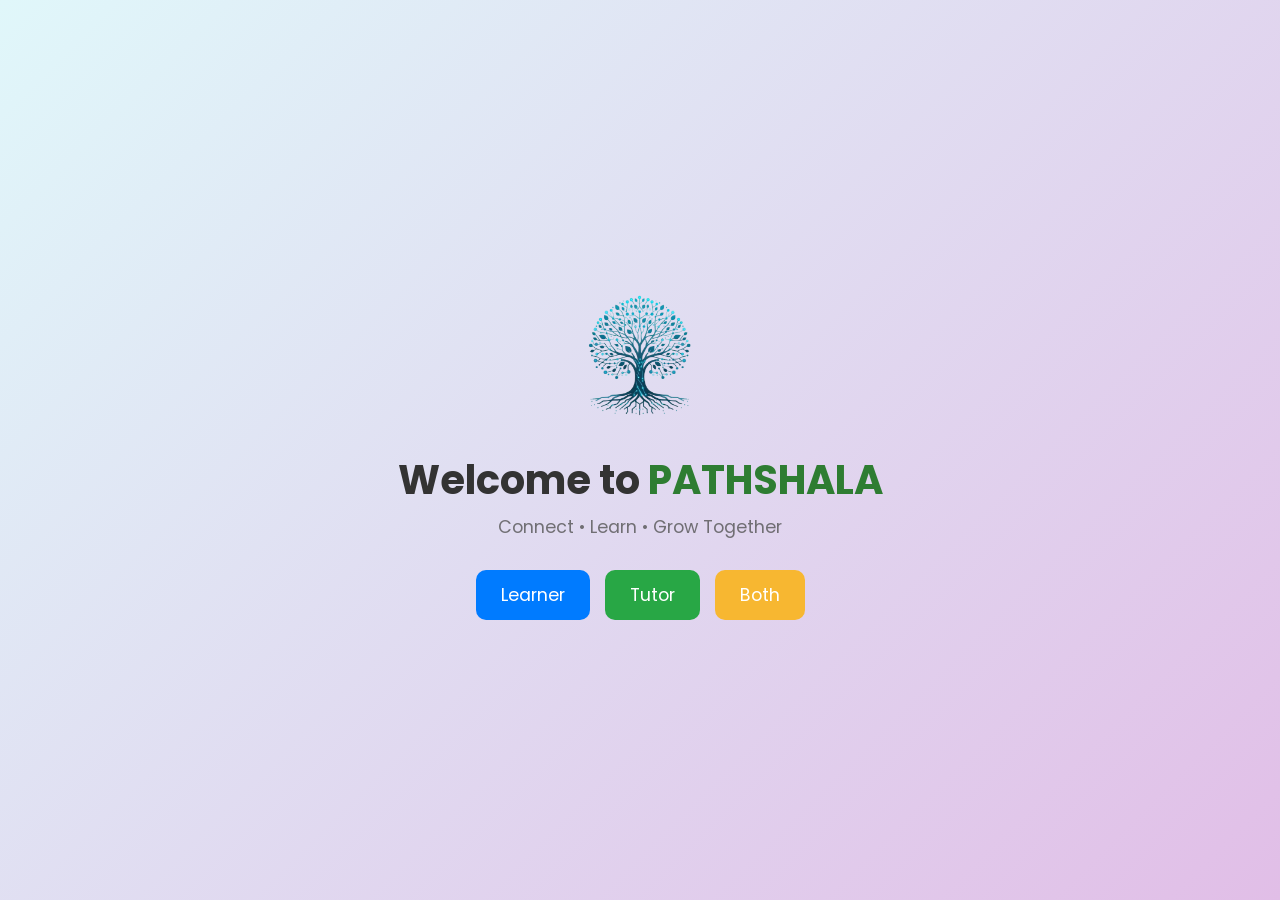
<file: Pathshala/index.html>
<!DOCTYPE html>
<html lang="en">
<head>
  <meta charset="UTF-8">
  <meta name="viewport" content="width=device-width, initial-scale=1.0">
  <title>PeerLearn | Choose Role</title>
  <link rel="stylesheet" href="assets/css/style.css">
  <style>
    body {
      margin: 0;
      font-family: 'Poppins', sans-serif;
      background: linear-gradient(135deg, #e0f7fa, #e1bee7);
      display: flex;
      justify-content: center;
      align-items: center;
      height: 100vh;
      flex-direction: column;
    }

    .logo {
      width: 150px;
      height: auto;
      margin-bottom: 20px;
      animation: float 3s ease-in-out infinite;
    }

    @keyframes float {
      0% { transform: translateY(0px); }
      50% { transform: translateY(-10px); }
      100% { transform: translateY(0px); }
    }

    .title {
      font-size: 2.5rem;
      color: #333;
      text-align: center;
    }

    .title span {
      color: #2e7d32;
      font-weight: 700;
    }

    .subtitle {
      font-size: 1.1rem;
      text-align: center;
      color: #555;
      margin-bottom: 30px;
    }

    .buttons {
      display: flex;
      gap: 15px;
      justify-content: center;
    }

    .btn {
      padding: 12px 25px;
      font-size: 1.1rem;
      border: none;
      border-radius: 10px;
      cursor: pointer;
      color: white;
      transition: all 0.3s ease;
    }

    .btn:hover {
      transform: scale(1.1);
      box-shadow: 0 4px 15px rgba(0, 0, 0, 0.2);
    }

    .blue { background-color: #2196f3; }
    .green { background-color: #4caf50; }
    .yellow { background-color: #ffb300; }
  </style>
</head>
<body>
  <img src="assets/img/Designer_1_-removebg-preview.png" alt="PeerLearn Logo" class="logo">

  <div class="main">
    <h1 class="title">Welcome to <span>PATHSHALA</span></h1>
    <p class="subtitle">Connect • Learn • Grow Together</p>
    <div class="buttons">
      <button class="btn blue" onclick="goTo('learner/signup.html')">Learner</button>
      <button class="btn green" onclick="goTo('tutor/signup.html')">Tutor</button>
      <button class="btn yellow" onclick="goTo('both/signup.html')">Both</button>
    </div>
  </div>

  <script>
    function goTo(page) {
      window.location.href = page;
    }
  </script>
</body>
</html>
</file>
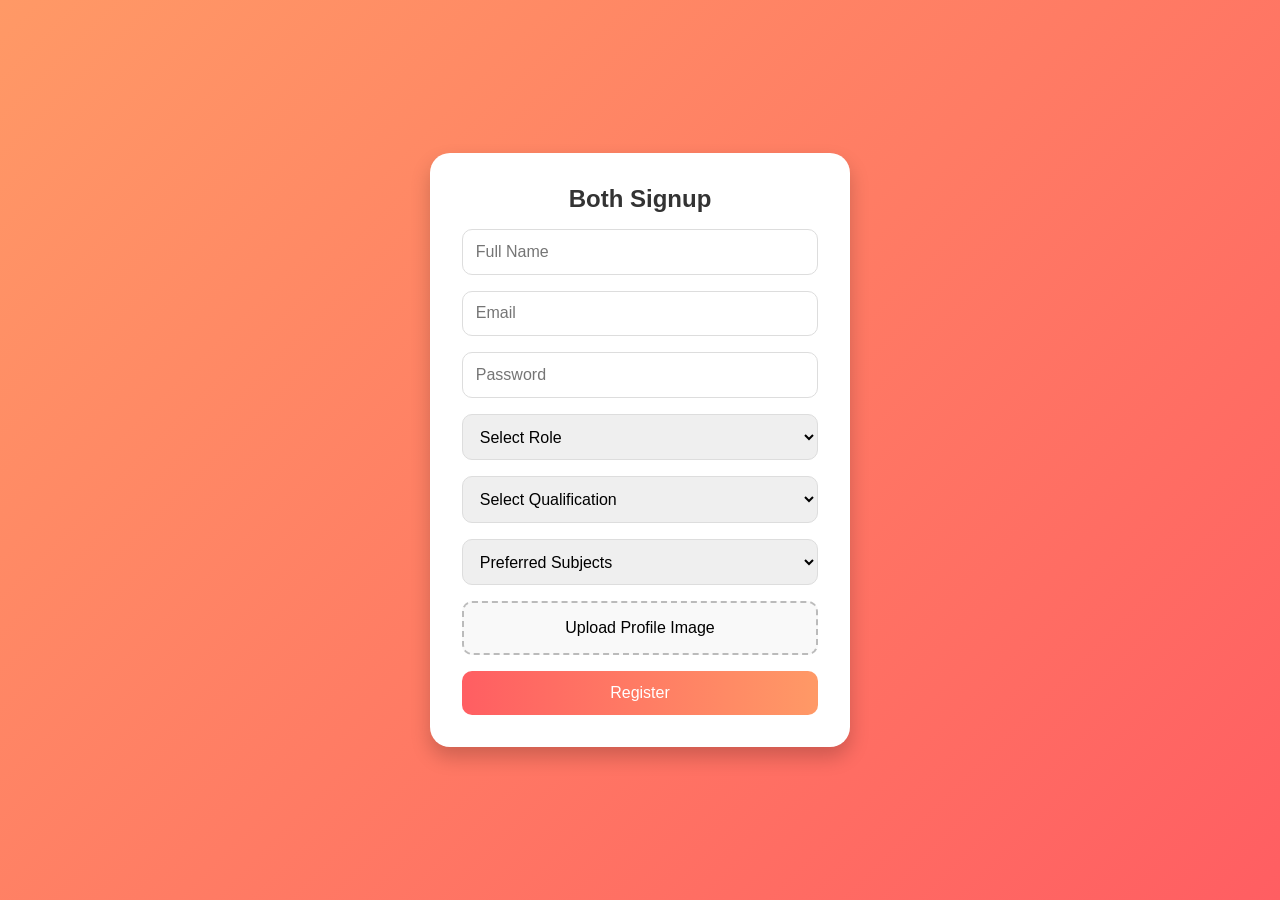
<file: Pathshala/both/signup.html>
<!DOCTYPE html>
<html lang="en">
<head>
  <meta charset="UTF-8" />
  <meta name="viewport" content="width=device-width, initial-scale=1.0" />
  <title>Both Signup</title>
  <style>
    *{margin:0;padding:0;box-sizing:border-box;}
    body{
      font-family:'Poppins',sans-serif;
      background:linear-gradient(135deg,#ff9966,#ff5e62);
      display:flex;justify-content:center;align-items:center;
      height:100vh;overflow:hidden;
    }
    .container{
      background:#fff;padding:2rem;border-radius:20px;
      box-shadow:0 10px 20px rgba(0,0,0,0.2);
      width:100%;max-width:420px;
      animation:fadeIn 0.8s ease;
    }
    @keyframes fadeIn{
      from{transform:translateY(40px);opacity:0;}
      to{transform:translateY(0);opacity:1;}
    }
    h2{text-align:center;margin-bottom:1rem;color:#333;}
    form{display:flex;flex-direction:column;gap:1rem;}
    input,select{
      padding:0.8rem;border:1px solid #ddd;border-radius:10px;
      outline:none;font-size:1rem;transition:all 0.3s ease;
    }
    input:focus,select:focus{
      border-color:#ff5e62;box-shadow:0 0 10px rgba(255,94,98,0.3);
    }
    .upload-box{
      background:#f9f9f9;border:2px dashed #bbb;text-align:center;
      padding:1rem;border-radius:10px;cursor:pointer;transition:0.3s;
    }
    .upload-box:hover{background:#fff0f0;}
    .submit-btn{
      background:linear-gradient(90deg,#ff5e62,#ff9966);
      border:none;color:white;padding:0.8rem;border-radius:10px;
      font-size:1rem;cursor:pointer;transition:transform 0.2s ease;
    }
    .submit-btn:hover{transform:scale(1.05);}
  </style>
</head>
<body>
  <div class="container">
    <h2>Both Signup</h2>
    <form id="signupForm">
      <input type="text" placeholder="Full Name" required>
      <input type="email" placeholder="Email" required>
      <input type="password" placeholder="Password" required>
      <select required>
        <option value="">Select Role</option>
        <option>Tutor</option>
        <option>Learner</option>
      </select>
      <select required>
        <option value="">Select Qualification</option>
        <option>B.Tech</option>
        <option>M.Tech</option>
        <option>Graduate</option>
      </select>
      <select required>
        <option value="">Preferred Subjects</option>
        <option>AI & ML</option>
        <option>Data Science</option>
        <option>Web Development</option>
      </select>
      <div class="upload-box">
        <label for="upload">Upload Profile Image</label>
        <input id="upload" type="file" accept="image/*" hidden>
      </div>
      <button type="submit" class="submit-btn">Register</button>
    </form>
  </div>

  <script>
    document.getElementById("signupForm").addEventListener("submit", function(e){
      e.preventDefault();
      alert("Registration Successful! Redirecting...");
      document.body.style.opacity = "0";
      setTimeout(()=>{
        window.location.href = "../dashboard/dashboard.html";
      }, 800);
    });
  </script>
</body>
</html>
</file>
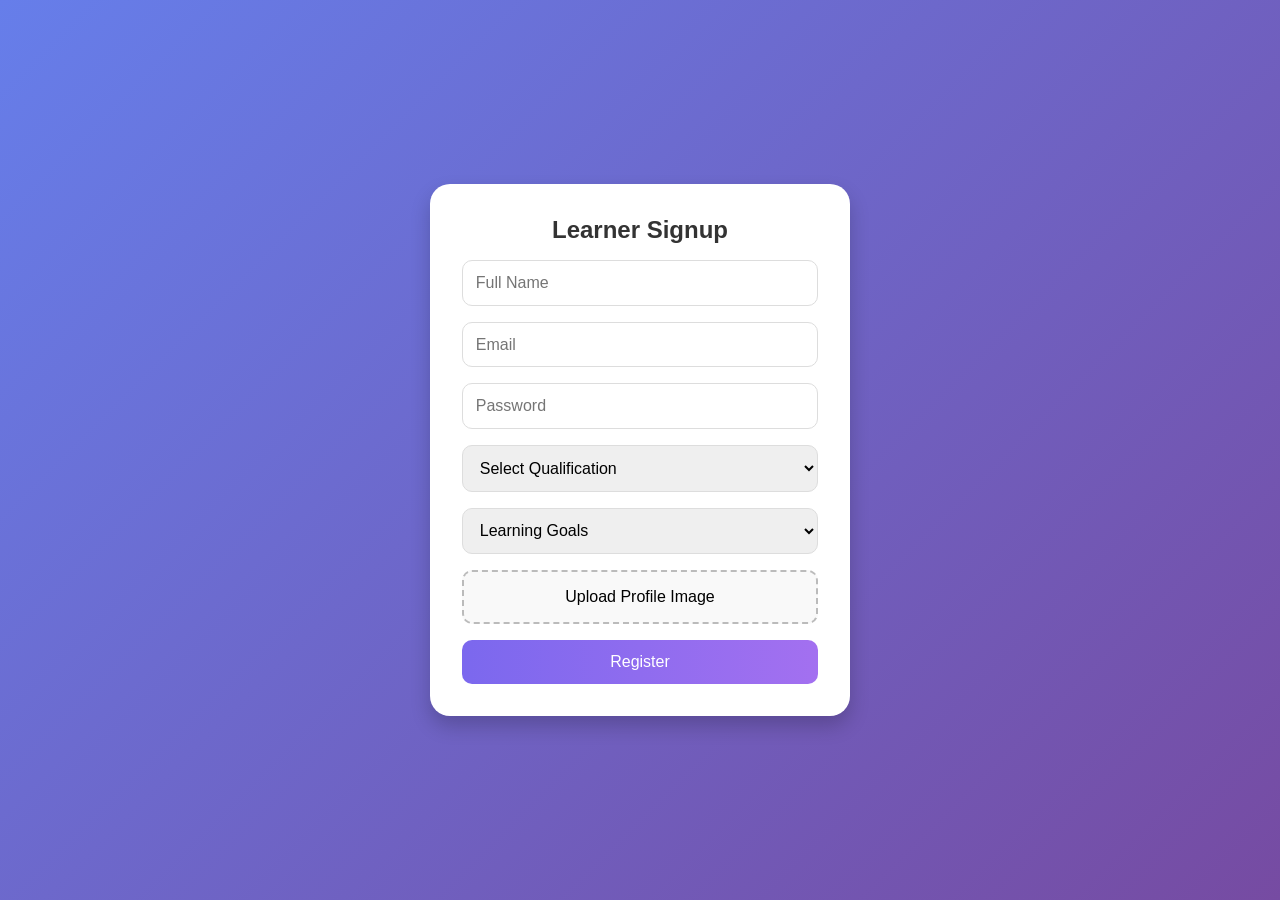
<file: Pathshala/learner/signup.html>
<!DOCTYPE html>
<html lang="en">
<head>
  <meta charset="UTF-8">
  <meta name="viewport" content="width=device-width, initial-scale=1.0">
  <title>Learner Signup</title>
  <style>
    *{margin:0;padding:0;box-sizing:border-box;}
    body{
      font-family:'Poppins',sans-serif;
      background:linear-gradient(135deg,#667eea,#764ba2);
      display:flex;justify-content:center;align-items:center;
      height:100vh;overflow:hidden;
    }
    .container{
      background:#fff;padding:2rem;border-radius:20px;
      box-shadow:0 10px 20px rgba(0,0,0,0.2);
      width:100%;max-width:420px;
      animation:fadeIn 0.8s ease;
    }
    @keyframes fadeIn{
      from{transform:translateY(40px);opacity:0;}
      to{transform:translateY(0);opacity:1;}
    }
    h2{text-align:center;margin-bottom:1rem;color:#333;}
    form{display:flex;flex-direction:column;gap:1rem;}
    input,select{
      padding:0.8rem;border:1px solid #ddd;
      border-radius:10px;outline:none;font-size:1rem;
      transition:all 0.3s ease;
    }
    input:focus,select:focus{
      border-color:#7b68ee;box-shadow:0 0 10px rgba(123,104,238,0.3);
    }
    .upload-box{
      background:#f9f9f9;border:2px dashed #bbb;text-align:center;
      padding:1rem;border-radius:10px;cursor:pointer;transition:0.3s;
    }
    .upload-box:hover{background:#ede7f6;}
    .submit-btn{
      background:linear-gradient(90deg,#7b68ee,#a370f0);
      border:none;color:white;padding:0.8rem;border-radius:10px;
      font-size:1rem;cursor:pointer;transition:transform 0.2s ease;
    }
    .submit-btn:hover{transform:scale(1.05);}
  </style>
</head>
<body>
  <div class="container">
    <h2>Learner Signup</h2>
    <form id="signupForm">
      <input type="text" placeholder="Full Name" required>
      <input type="email" placeholder="Email" required>
      <input type="password" placeholder="Password" required>
      <select required>
        <option value="">Select Qualification</option>
        <option>High School</option>
        <option>Intermediate</option>
        <option>Undergraduate</option>
      </select>
      <select required>
        <option value="">Learning Goals</option>
        <option>Improve coding</option>
        <option>Crack exams</option>
        <option>Skill-based learning</option>
      </select>
      <div class="upload-box">
        <label for="upload">Upload Profile Image</label>
        <input id="upload" type="file" accept="image/*" hidden>
      </div>
      <button type="submit" class="submit-btn">Register</button>
    </form>
  </div>

  <script>
    document.getElementById("signupForm").addEventListener("submit", function(e){
      e.preventDefault();
      alert("Registration Successful! Redirecting...");
      document.body.style.opacity = "0";
      setTimeout(()=>{
        window.location.href = "../dashboard/dashboard.html";
      }, 800);
    });
  </script>
</body>
</html>
</file>
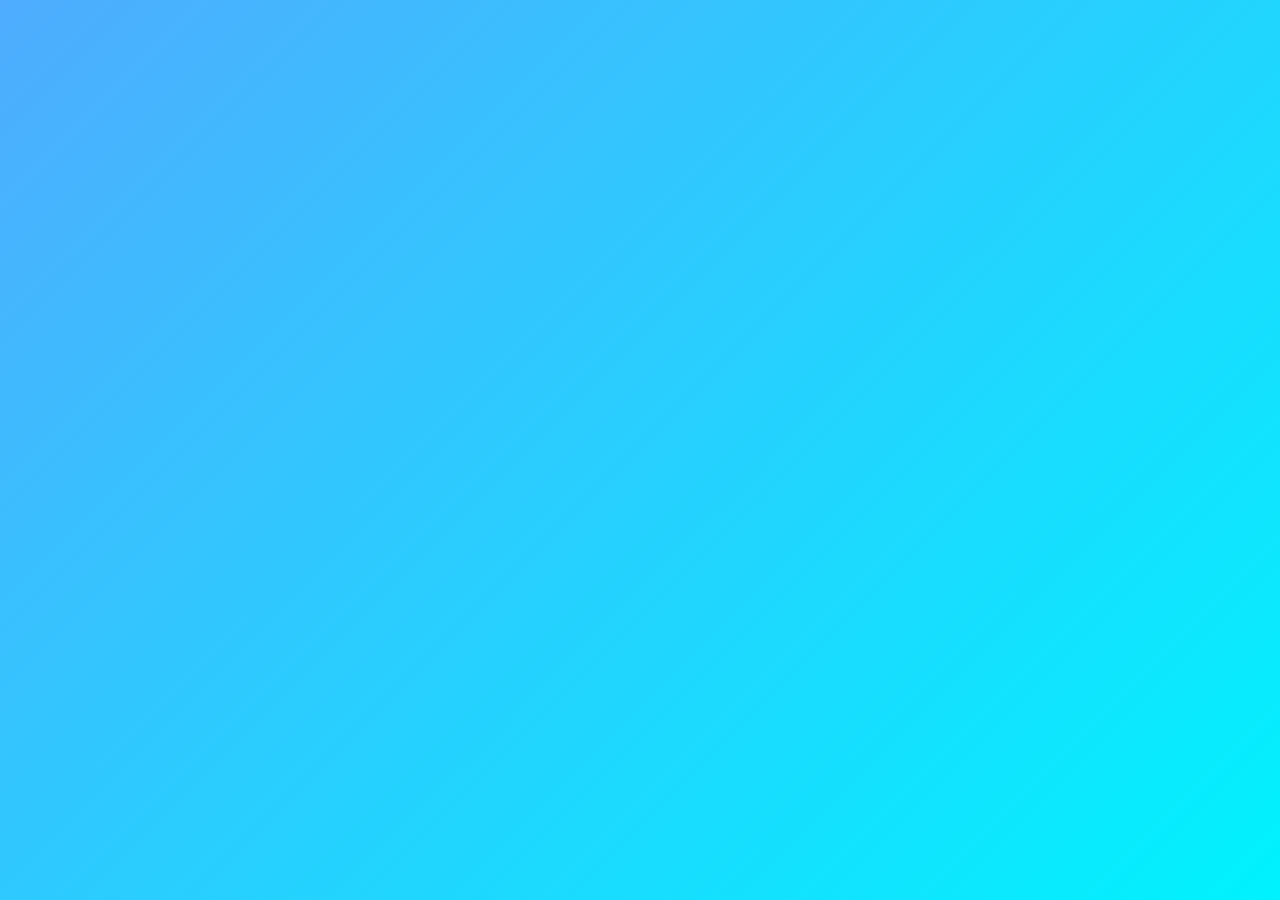
<file: Pathshala/tutor/signup.html>
<!DOCTYPE html>
<html lang="en">
<head>
  <meta charset="UTF-8" />
  <meta name="viewport" content="width=device-width, initial-scale=1.0" />
  <title>Tutor Signup</title>
  <style>
    * { margin: 0; padding: 0; box-sizing: border-box; }
    body {
      font-family: "Poppins", sans-serif;
      background: linear-gradient(135deg, #4facfe, #00f2fe);
      display: flex; justify-content: center; align-items: center;
      height: 100vh; overflow: hidden;
    }

    .container {
      background: #fff;
      padding: 2rem;
      border-radius: 20px;
      box-shadow: 0 10px 20px rgba(0,0,0,0.2);
      width: 100%; max-width: 420px;
      animation: fadeIn 0.8s ease;
    }

    @keyframes fadeIn {
      from { transform: transl
</file>
<file: Pathshala/assets/css/style.css>
@import url('https://fonts.googleapis.com/css2?family=Poppins:wght@400;600;700&display=swap');

* {
  margin: 0;
  padding: 0;
  box-sizing: border-box;
  font-family: "Poppins", sans-serif;
}

body {
  background: linear-gradient(135deg, #1f1c2c, #928DAB);
  height: 100vh;
  display: flex;
  align-items: center;
  justify-content: center;
  color: white;
}

.main {
  text-align: center;
  animation: fadeIn 1s ease-in;
}

.title {
  font-size: 2.5rem;
  margin-bottom: 0.3rem;
}

.title span {
  color: #ffd93d;
  animation: pulse 1.5s infinite alternate;
}

.subtitle {
  font-size: 1.1rem;
  opacity: 0.8;
  margin-bottom: 2rem;
}

.buttons {
  display: flex;
  justify-content: center;
  gap: 20px;
}

.btn {
  border: none;
  padding: 14px 30px;
  font-size: 1rem;
  border-radius: 12px;
  color: white;
  cursor: pointer;
  transition: all 0.3s ease;
}

.btn.blue { background: #007BFF; }
.btn.green { background: #28a745; }
.btn.yellow { background: #f7b731; }

.btn:hover {
  transform: scale(1.08);
  box-shadow: 0 4px 20px rgba(0, 0, 0, 0.3);
}

@keyframes fadeIn {
  from { opacity: 0; transform: translateY(-20px); }
  to { opacity: 1; transform: translateY(0); }
}

@keyframes pulse {
  from { opacity: 0.6; }
  to { opacity: 1; }
}

/* Form pages */
.container {
  background: rgba(255, 255, 255, 0.1);
  backdrop-filter: blur(12px);
  padding: 40px;
  border-radius: 16px;
  box-shadow: 0 0 25px rgba(0,0,0,0.2);
  animation: fadeIn 0.8s ease;
  width: 320px;
}

.container h2 {
  margin-bottom: 20px;
  text-align: center;
}

input {
  width: 100%;
  padding: 10px;
  border: none;
  border-radius: 8px;
  margin: 8px 0 18px;
  outline: none;
}

.submit-btn {
  width: 100%;
  background: #ffd93d;
  color: black;
  border: none;
  padding: 10px;
  border-radius: 8px;
  font-weight: 600;
  cursor: pointer;
  transition: 0.3s;
}

.submit-btn:hover {
  background: #ffb400;
  transform: scale(1.05);
}
</file>
